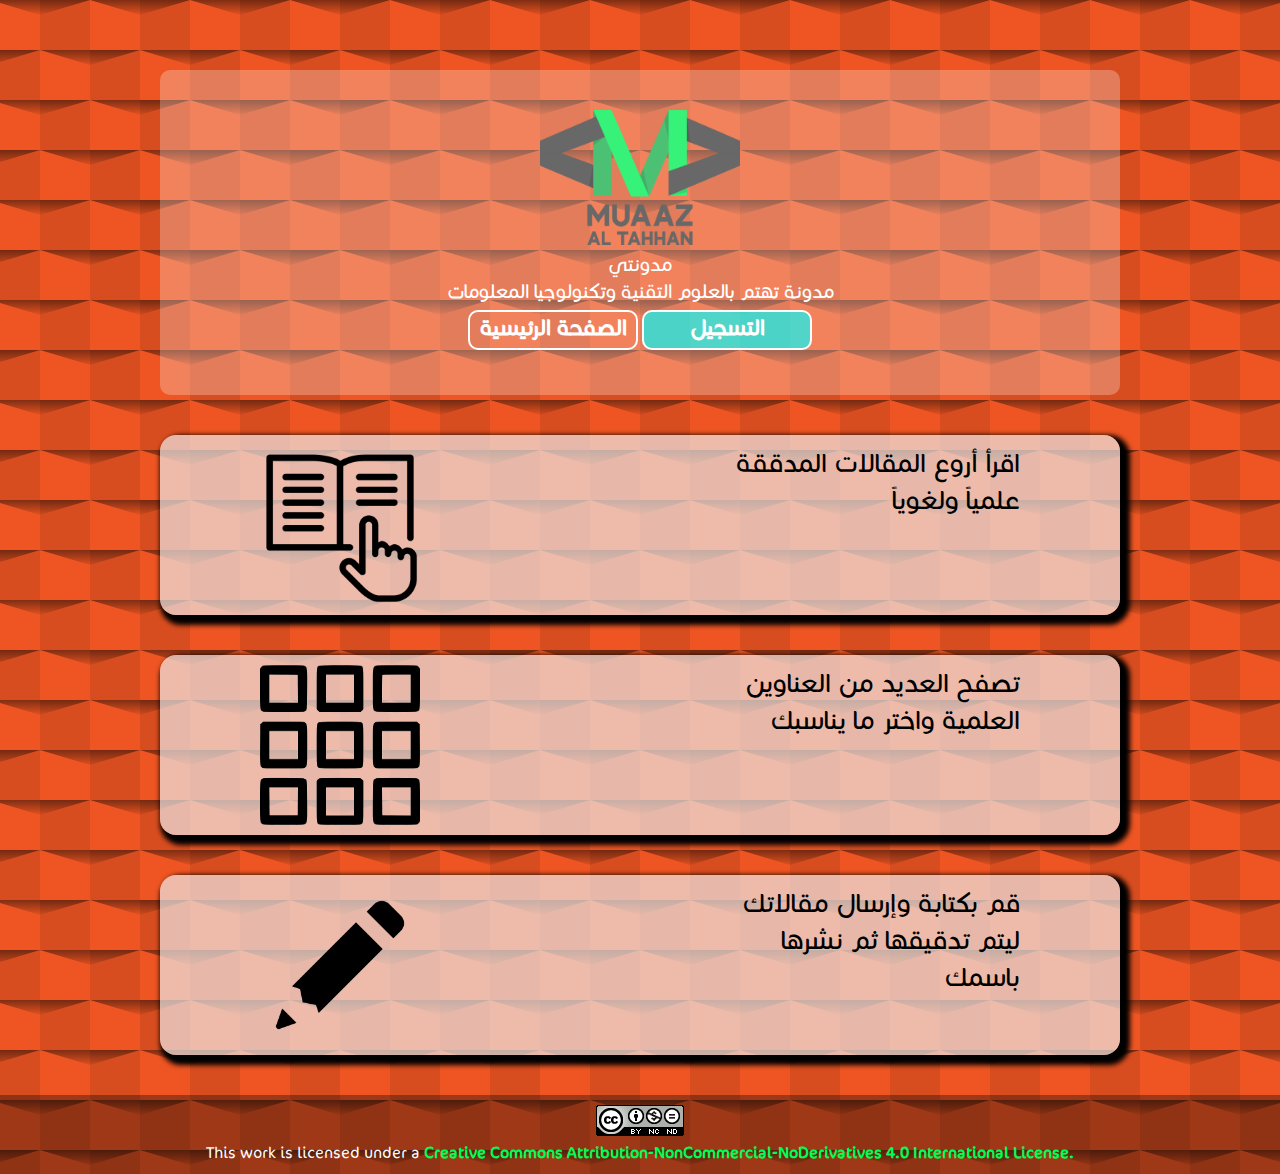
<file: index.html>
<!-- This Is The Landing Page -->
<!DOCTYPE html>
<html lang="ar">
<head>
    <meta charset="UTF-8">
    <meta http-equiv="X-UA-Compatible" content="IE=edge">
    <meta name="viewport" content="width=device-width, initial-scale=1.0">
    <meta name="description" content="مدونتي. مدونة تهتم بالعلوم التقنية وتكنولوجيا المعلومات">
    <meta name="keywords" content="my,blog,information,technologies,مدونتي,تكنولوجيا,المعلومات,علوم,التقنية">
    <link rel="stylesheet" href="css/style.css">
    <link rel="stylesheet" href="css/landing.css">
    <title>مدونتي</title>
</head>
<body>
    <div class="container">
        <div class="b-logo">
            <img src="statics/logo.png" alt="LOGO">
        </div>
        <div class="b-name">
            مدونتي
        </div>
        <div class="b-desc">
            مدونة تهتم بالعلوم التقنية وتكنولوجيا المعلومات
        </div>
        <div class="btns">
            <a href="home/" class="home-btn">
                الصفحة الرئيسية
            </a>
            <a href="register/" class="register-btn">
                التسجيل
            </a>
        </div>
    </div>
    <div class="b-info">
        <img src="statics/rd.png">
        <div class="desc">
            اقرأ أروع المقالات المدققة علمياً ولغوياً
        </div>
    </div>
    <div class="b-info">
        <img src="statics/cg.png">
        <div class="desc">
            تصفح العديد من العناوين العلمية واختر ما يناسبك
        </div>
    </div>
    <div class="b-info">
        <img src="statics/pcl.png">
        <div class="desc">
            قم بكتابة وإرسال مقالاتك ليتم تدقيقها ثم نشرها باسمك
        </div>
    </div>
    <footer>
        <a rel="license" href="http://creativecommons.org/licenses/by-nc-nd/4.0/" target="_blank">
            <img alt="Creative Commons License" src="statics/cc.png">
        </a>
        <br>
        This work is licensed under a 
        <a rel="license" href="http://creativecommons.org/licenses/by-nc-nd/4.0/" target="_blank">
            Creative Commons Attribution-NonCommercial-NoDerivatives 4.0 International License.
        </a>
    </footer>
</body>
</html>
</file>
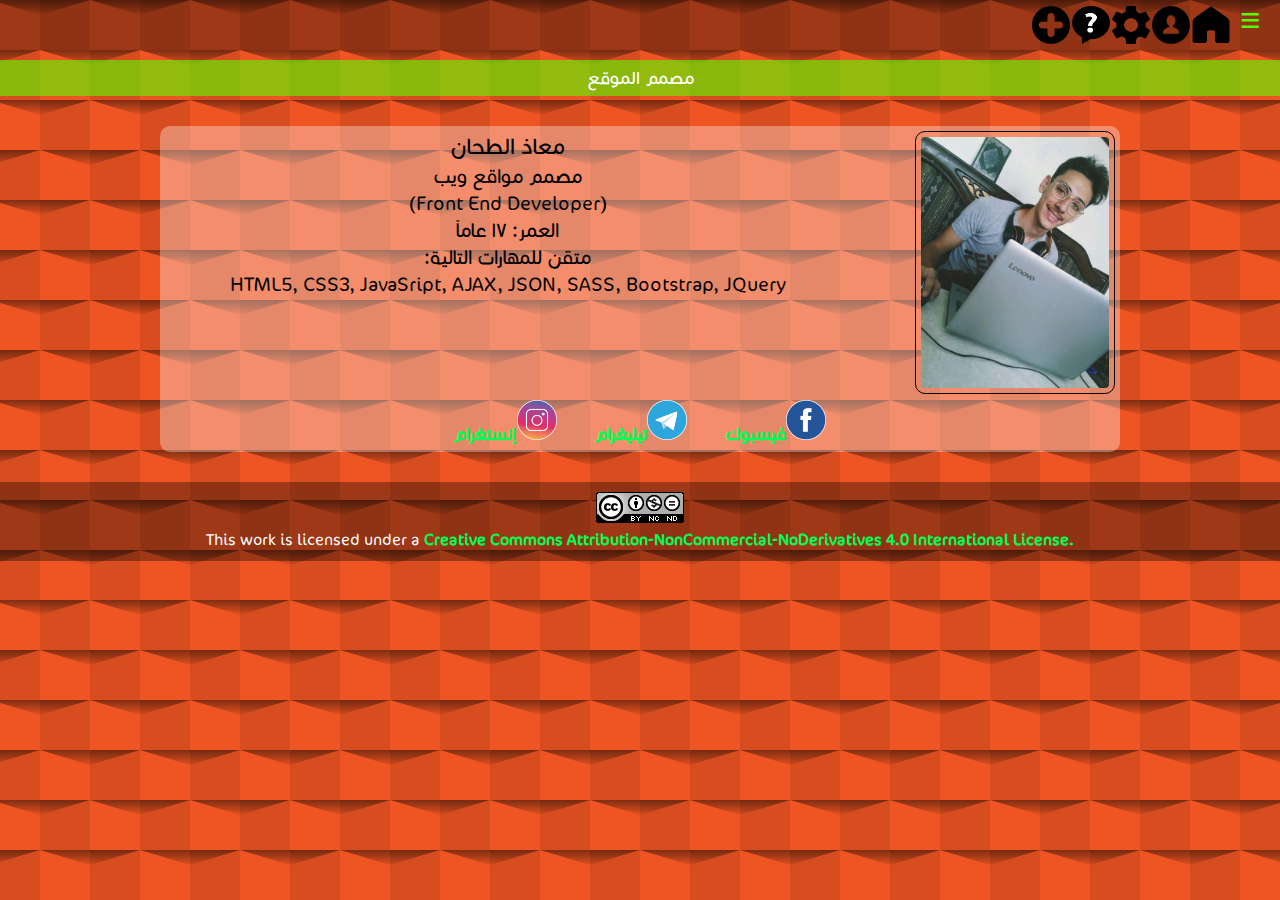
<file: about/index.html>
<!DOCTYPE html>
<html lang="en">
<head>
    <meta charset="UTF-8">
    <meta http-equiv="X-UA-Compatible" content="IE=edge">
    <meta name="viewport" content="width=device-width, initial-scale=1.0">
    <meta name="description" content="مدونتي. مدونة تهتم بالعلوم التقنية وتكنولوجيا المعلومات">
    <meta name="keywords" content="my,blog,information,technologies,مدونتي,تكنولوجيا,المعلومات,علوم,التقنية,حول">
    <link rel="stylesheet" href="../css/style.css">
    <link rel="stylesheet" href="../css/about.css">
    <title>حول مدونتي</title>
</head>
<body dir="rtl">
    <base href="../">
    <nav>
        <div class="nav-btn nav-btn-side" onclick="toggleSidebar()">&equiv;</div>
        <a href="home">
            <div class="nav-btn">
                <img src="statics/hm.png" alt="Home">
            </div>
        </a>
        <a href="users/user">
            <div class="nav-btn">
                <img src="statics/pn.png" alt="Account">
            </div>
        </a>
        <a href="settings">
            <div class="nav-btn">
                <img src="statics/st.png" alt="Settings">
            </div>
        </a>
        <a href="about">
            <div class="nav-btn">
                <img src="statics/ab.png" alt="About">
            </div>
        </a>
        <a href="addpost">
            <div class="nav-btn">
                <img src="statics/ps.png" alt="Addpost">
            </div>
        </a>
    </nav>
    <div id="sidebar">
        <ul class="follow-us">
            <li>تابعنا على مواقع التواصل</li> <br>
            <li>
                <a target="_blank" href="https://www.facebook.com/DeveloperMuaaz/">
                    <img class="flw" src="statics/fb.png">فيسبوك
                </a>
            </li>
            <li>
                <a target="_blank" href="https://t.me/muaazaltahan">
                    <img class="flw" src="statics/tel.png">تيليغرام
                </a>
            </li>
            <li>
                <a target="_blank" href="https://www.instagram.com/muaaz_al_tahan/">
                    <img class="flw" src="statics/ins.png">إنستغرام
                </a>
            </li>
        </ul>
        <div class="suggested">
            <span>منشورات مقترحة:</span>
            <a href="posts/post">
                <div class="post">
                    <div class="p-title">عنوان المنشور</div>
                    <div class="p-image">
                        <img src="statics/logo.png">
                    </div>
                </div>
            </a>
            <a href="posts/post">
                <div class="post">
                    <div class="p-title">عنوان المنشور</div>
                    <div class="p-image">
                        <img src="statics/logo.png">
                    </div>
                </div>
            </a>
        </div>
    </div>
    <div class="info">مصمم الموقع</div>
    <div class="container">
        <div class="a-image">
            <img src="statics/me.jpg">
        </div>
        <div class="a-desc">
            <div class="a-name">معاذ الطحان</div>
            مصمم مواقع ويب <br> (Front End Developer) <br> العمر: ١٧ عاماً <br> متقن للمهارات التالية:<br> HTML5, CSS3, JavaSript, AJAX, JSON, SASS, Bootstrap, JQuery
        </div>
        <div class="a-contact">
            <div class="contact">
                <a target="_blank" href="https://www.facebook.com/DeveloperMuaaz/">
                    <img class="flw" src="statics/fb.png">فيسبوك
                </a>
            </div>
            <div class="contact">
                <a target="_blank" href="https://t.me/muaazaltahan">
                    <img class="flw" src="statics/tel.png">تيليغرام
                </a>
            </div>
            <div class="contact">
                <a target="_blank" href="https://www.instagram.com/muaaz_al_tahan/">
                    <img class="flw" src="statics/ins.png">إنستغرام
                </a>
            </div>
        </div>
    </div>
    <footer dir="ltr">
        <a rel="license" href="http://creativecommons.org/licenses/by-nc-nd/4.0/" target="_blank">
            <img alt="Creative Commons License" src="statics/cc.png">
        </a>
        <br>
        This work is licensed under a 
        <a rel="license" href="http://creativecommons.org/licenses/by-nc-nd/4.0/" target="_blank">
            Creative Commons Attribution-NonCommercial-NoDerivatives 4.0 International License.
        </a>
    </footer>
    <script src="js/script.js"></script>
</body>
</html>
</file>
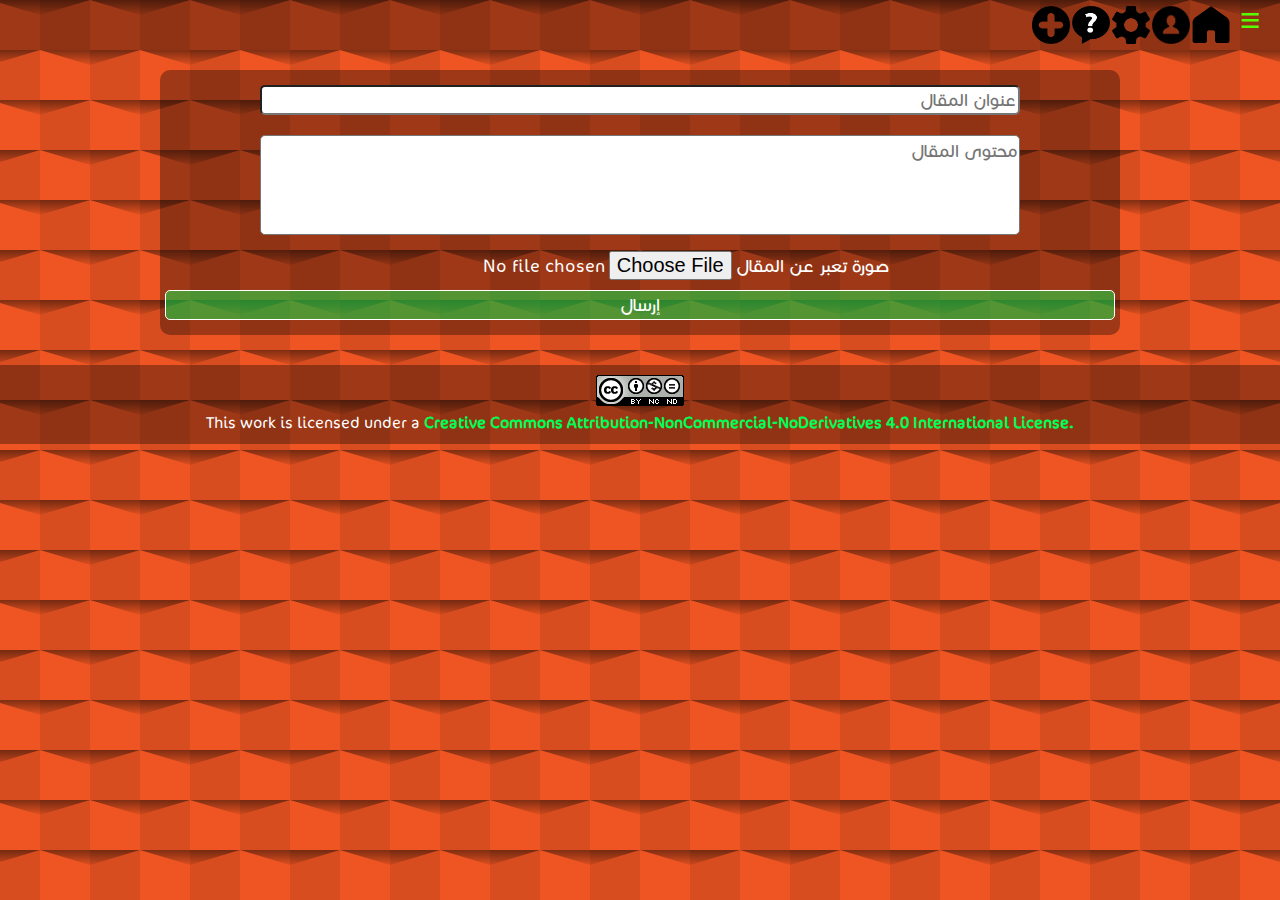
<file: addpost/index.html>
<!DOCTYPE html>
<html lang="en">
<head>
    <meta charset="UTF-8">
    <meta http-equiv="X-UA-Compatible" content="IE=edge">
    <meta name="viewport" content="width=device-width, initial-scale=1.0">
    <meta name="description" content="مدونتي. مدونة تهتم بالعلوم التقنية وتكنولوجيا المعلومات">
    <meta name="keywords" content="my,blog,information,technologies,مدونتي,تكنولوجيا,المعلومات,علوم,التقنية">
    <link rel="stylesheet" href="../css/style.css">
    <link rel="stylesheet" href="../css/addpost.css">
    <title>مدونتي</title>
</head>
<body dir="rtl">
    <base href="../">
    <nav>
        <div class="nav-btn nav-btn-side" onclick="toggleSidebar()">&equiv;</div>
        <a href="home">
            <div class="nav-btn">
                <img src="statics/hm.png" alt="Home">
            </div>
        </a>
        <a href="users/user">
            <div class="nav-btn">
                <img src="statics/pn.png" alt="Account">
            </div>
        </a>
        <a href="settings">
            <div class="nav-btn">
                <img src="statics/st.png" alt="Settings">
            </div>
        </a>
        <a href="about">
            <div class="nav-btn">
                <img src="statics/ab.png" alt="About">
            </div>
        </a>
        <a href="addpost">
            <div class="nav-btn">
                <img src="statics/ps.png" alt="Addpost">
            </div>
        </a>
    </nav>
    <div id="sidebar">
        <ul class="follow-us">
            <li>تابعنا على مواقع التواصل</li> <br>
            <li>
                <a target="_blank" href="https://www.facebook.com/DeveloperMuaaz/">
                    <img class="flw" src="statics/fb.png">فيسبوك
                </a>
            </li>
            <li>
                <a target="_blank" href="https://t.me/muaazaltahan">
                    <img class="flw" src="statics/tel.png">تيليغرام
                </a>
            </li>
            <li>
                <a target="_blank" href="https://www.instagram.com/muaaz_al_tahan/">
                    <img class="flw" src="statics/ins.png">إنستغرام
                </a>
            </li>
        </ul>
        <div class="suggested">
            <span>منشورات مقترحة:</span>
            <a href="posts/post">
                <div class="post">
                    <div class="p-title">عنوان المنشور</div>
                    <div class="p-image">
                        <img src="statics/logo.png">
                    </div>
                </div>
            </a>
            <a href="posts/post">
                <div class="post">
                    <div class="p-title">عنوان المنشور</div>
                    <div class="p-image">
                        <img src="statics/logo.png">
                    </div>
                </div>
            </a>
        </div>
    </div>
    <div class="container">
        <input class="title" type="text" placeholder="عنوان المقال">
        <textarea class="content" placeholder="محتوى المقال"></textarea>
        <label for="article-image">صورة تعبر عن المقال</label>
        <input class="image" type="file" id="article-image">
        <input type="submit" value="إرسال">
    </div>
    <footer dir="ltr">
        <a rel="license" href="http://creativecommons.org/licenses/by-nc-nd/4.0/" target="_blank">
            <img alt="Creative Commons License" src="statics/cc.png">
        </a>
        <br>
        This work is licensed under a 
        <a rel="license" href="http://creativecommons.org/licenses/by-nc-nd/4.0/" target="_blank">
            Creative Commons Attribution-NonCommercial-NoDerivatives 4.0 International License.
        </a>
    </footer>
    <script src="js/script.js"></script>
</body>
</html>
</file>
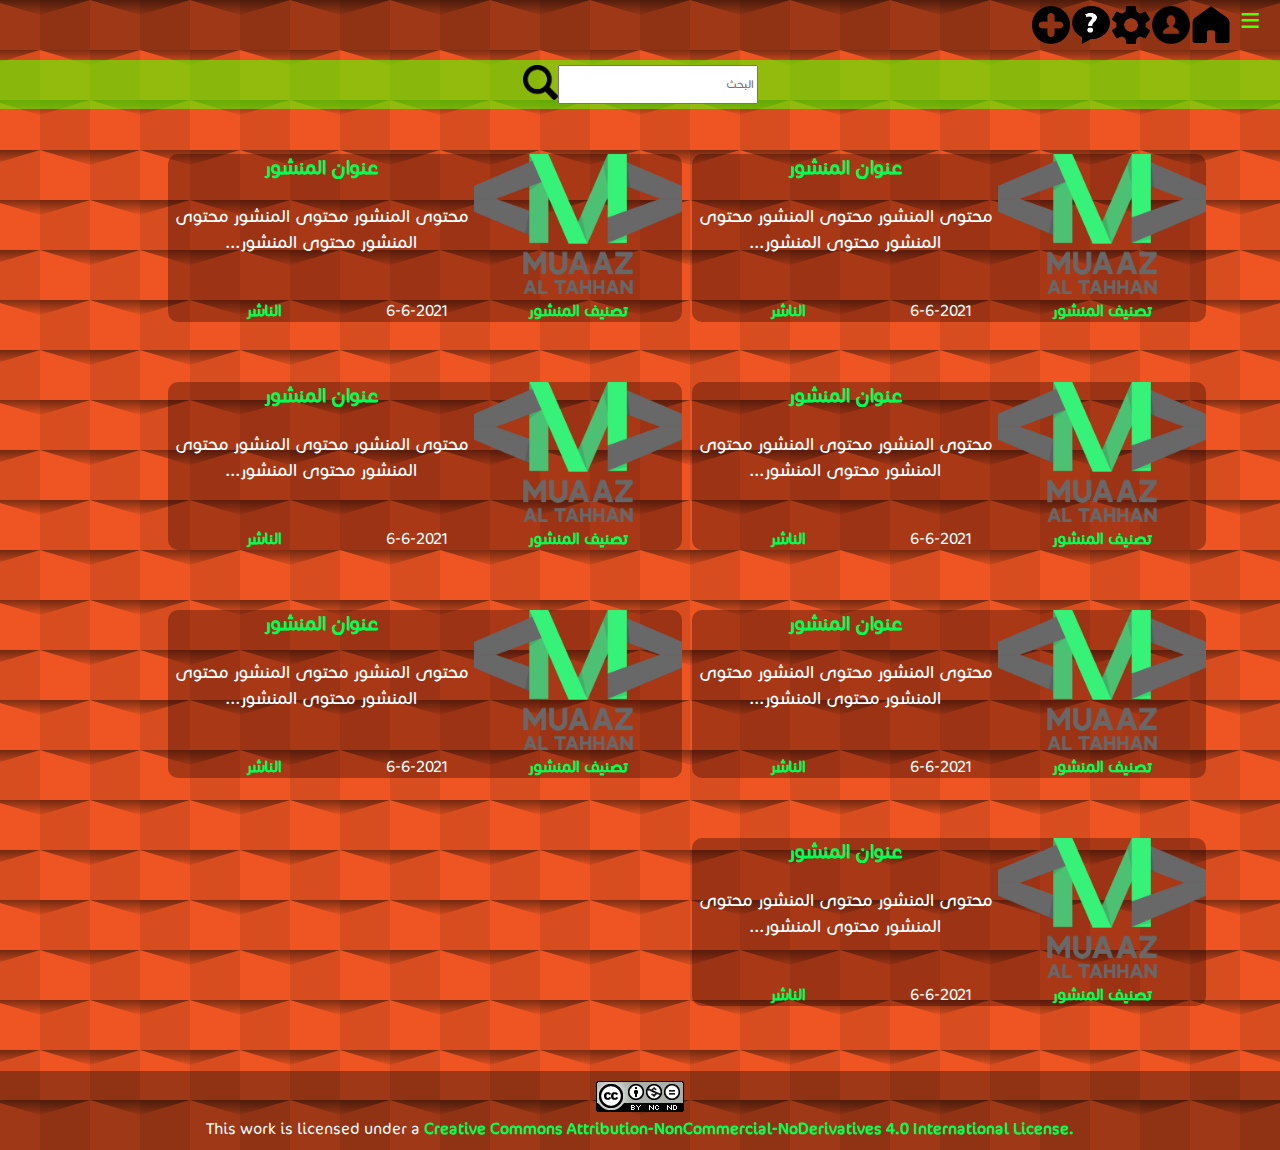
<file: home/index.html>
<!DOCTYPE html>
<html lang="en">
<head>
    <meta charset="UTF-8">
    <meta http-equiv="X-UA-Compatible" content="IE=edge">
    <meta name="viewport" content="width=device-width, initial-scale=1.0">
    <meta name="description" content="مدونتي. مدونة تهتم بالعلوم التقنية وتكنولوجيا المعلومات">
    <meta name="keywords" content="my,blog,information,technologies,مدونتي,تكنولوجيا,المعلومات,علوم,التقنية">
    <link rel="stylesheet" href="../css/style.css">
    <title>مدونتي</title>
</head>
<body dir="rtl">
    <base href="../">
    <nav>
        <div class="nav-btn nav-btn-side" onclick="toggleSidebar()">&equiv;</div>
        <a href="home">
            <div class="nav-btn">
                <img src="statics/hm.png" alt="Home">
            </div>
        </a>
        <a href="users/user">
            <div class="nav-btn">
                <img src="statics/pn.png" alt="Account">
            </div>
        </a>
        <a href="settings">
            <div class="nav-btn">
                <img src="statics/st.png" alt="Settings">
            </div>
        </a>
        <a href="about">
            <div class="nav-btn">
                <img src="statics/ab.png" alt="About">
            </div>
        </a>
        <a href="addpost">
            <div class="nav-btn">
                <img src="statics/ps.png" alt="Addpost">
            </div>
        </a>
    </nav>
    <div class="info">
        <input type="search" placeholder="البحث" id="search">
        <button>
            <img src="statics/sch.png" alt="بحث">
        </button>
    </div>
    <div id="sidebar">
        <ul class="follow-us">
            <li>تابعنا على مواقع التواصل</li> <br>
            <li>
                <a target="_blank" href="https://www.facebook.com/DeveloperMuaaz/">
                    <img class="flw" src="statics/fb.png">فيسبوك
                </a>
            </li>
            <li>
                <a target="_blank" href="https://t.me/muaazaltahan">
                    <img class="flw" src="statics/tel.png">تيليغرام
                </a>
            </li>
            <li>
                <a target="_blank" href="https://www.instagram.com/muaaz_al_tahan/">
                    <img class="flw" src="statics/ins.png">إنستغرام
                </a>
            </li>
        </ul>
        <div class="suggested">
            <span>منشورات مقترحة:</span>
            <a href="posts/post">
                <div class="post">
                    <div class="p-title">عنوان المنشور</div>
                    <div class="p-image">
                        <img src="statics/logo.png">
                    </div>
                </div>
            </a>
            <a href="posts/post">
                <div class="post">
                    <div class="p-title">عنوان المنشور</div>
                    <div class="p-image">
                        <img src="statics/logo.png">
                    </div>
                </div>
            </a>
        </div>
    </div>
    <div class="posts">
        <div class="post">
            <div class="p-title">
                <a href="posts/post">عنوان المنشور</a>
            </div>
            <div class="p-image">
                <img src="statics/logo.png" alt="صورة من المنشور">
            </div>
            <div class="p-cont">
                محتوى المنشور محتوى المنشور محتوى المنشور محتوى المنشور...
            </div>
            <div class="p-category">
                <a href="categories/category">تصنيف المنشور</a>
            </div>
            <div class="p-date">
                6-6-2021
            </div>
            <div class="p-author">
                <a href="users/otheruser">الناشر</a>
            </div>
        </div>
        <div class="post">
            <div class="p-title">
                <a href="posts/post">عنوان المنشور</a>
            </div>
            <div class="p-image">
                <img src="statics/logo.png" alt="صورة من المنشور">
            </div>
            <div class="p-cont">
                محتوى المنشور محتوى المنشور محتوى المنشور محتوى المنشور...
            </div>
            <div class="p-category">
                <a href="categories/category">تصنيف المنشور</a>
            </div>
            <div class="p-date">
                6-6-2021
            </div>
            <div class="p-author">
                <a href="users/otheruser">الناشر</a>
            </div>
        </div>
        <div class="post">
            <div class="p-title">
                <a href="posts/post">عنوان المنشور</a>
            </div>
            <div class="p-image">
                <img src="statics/logo.png" alt="صورة من المنشور">
            </div>
            <div class="p-cont">
                محتوى المنشور محتوى المنشور محتوى المنشور محتوى المنشور...
            </div>
            <div class="p-category">
                <a href="categories/category">تصنيف المنشور</a>
            </div>
            <div class="p-date">
                6-6-2021
            </div>
            <div class="p-author">
                <a href="users/otheruser">الناشر</a>
            </div>
        </div>
        <div class="post">
            <div class="p-title">
                <a href="posts/post">عنوان المنشور</a>
            </div>
            <div class="p-image">
                <img src="statics/logo.png" alt="صورة من المنشور">
            </div>
            <div class="p-cont">
                محتوى المنشور محتوى المنشور محتوى المنشور محتوى المنشور...
            </div>
            <div class="p-category">
                <a href="categories/category">تصنيف المنشور</a>
            </div>
            <div class="p-date">
                6-6-2021
            </div>
            <div class="p-author">
                <a href="users/otheruser">الناشر</a>
            </div>
        </div>
        <div class="post">
            <div class="p-title">
                <a href="posts/post">عنوان المنشور</a>
            </div>
            <div class="p-image">
                <img src="statics/logo.png" alt="صورة من المنشور">
            </div>
            <div class="p-cont">
                محتوى المنشور محتوى المنشور محتوى المنشور محتوى المنشور...
            </div>
            <div class="p-category">
                <a href="categories/category">تصنيف المنشور</a>
            </div>
            <div class="p-date">
                6-6-2021
            </div>
            <div class="p-author">
                <a href="users/otheruser">الناشر</a>
            </div>
        </div>
        <div class="post">
            <div class="p-title">
                <a href="posts/post">عنوان المنشور</a>
            </div>
            <div class="p-image">
                <img src="statics/logo.png" alt="صورة من المنشور">
            </div>
            <div class="p-cont">
                محتوى المنشور محتوى المنشور محتوى المنشور محتوى المنشور...
            </div>
            <div class="p-category">
                <a href="categories/category">تصنيف المنشور</a>
            </div>
            <div class="p-date">
                6-6-2021
            </div>
            <div class="p-author">
                <a href="users/otheruser">الناشر</a>
            </div>
        </div>
        <div class="post">
            <div class="p-title">
                <a href="posts/post">عنوان المنشور</a>
            </div>
            <div class="p-image">
                <img src="statics/logo.png" alt="صورة من المنشور">
            </div>
            <div class="p-cont">
                محتوى المنشور محتوى المنشور محتوى المنشور محتوى المنشور...
            </div>
            <div class="p-category">
                <a href="categories/category">تصنيف المنشور</a>
            </div>
            <div class="p-date">
                6-6-2021
            </div>
            <div class="p-author">
                <a href="users/otheruser">الناشر</a>
            </div>
        </div>
    </div>
    <footer dir="ltr">
        <a rel="license" href="http://creativecommons.org/licenses/by-nc-nd/4.0/" target="_blank">
            <img alt="Creative Commons License" src="statics/cc.png">
        </a>
        <br>
        This work is licensed under a 
        <a rel="license" href="http://creativecommons.org/licenses/by-nc-nd/4.0/" target="_blank">
            Creative Commons Attribution-NonCommercial-NoDerivatives 4.0 International License.
        </a>
    </footer>
    <script src="js/script.js"></script>
</body>
</html>
</file>
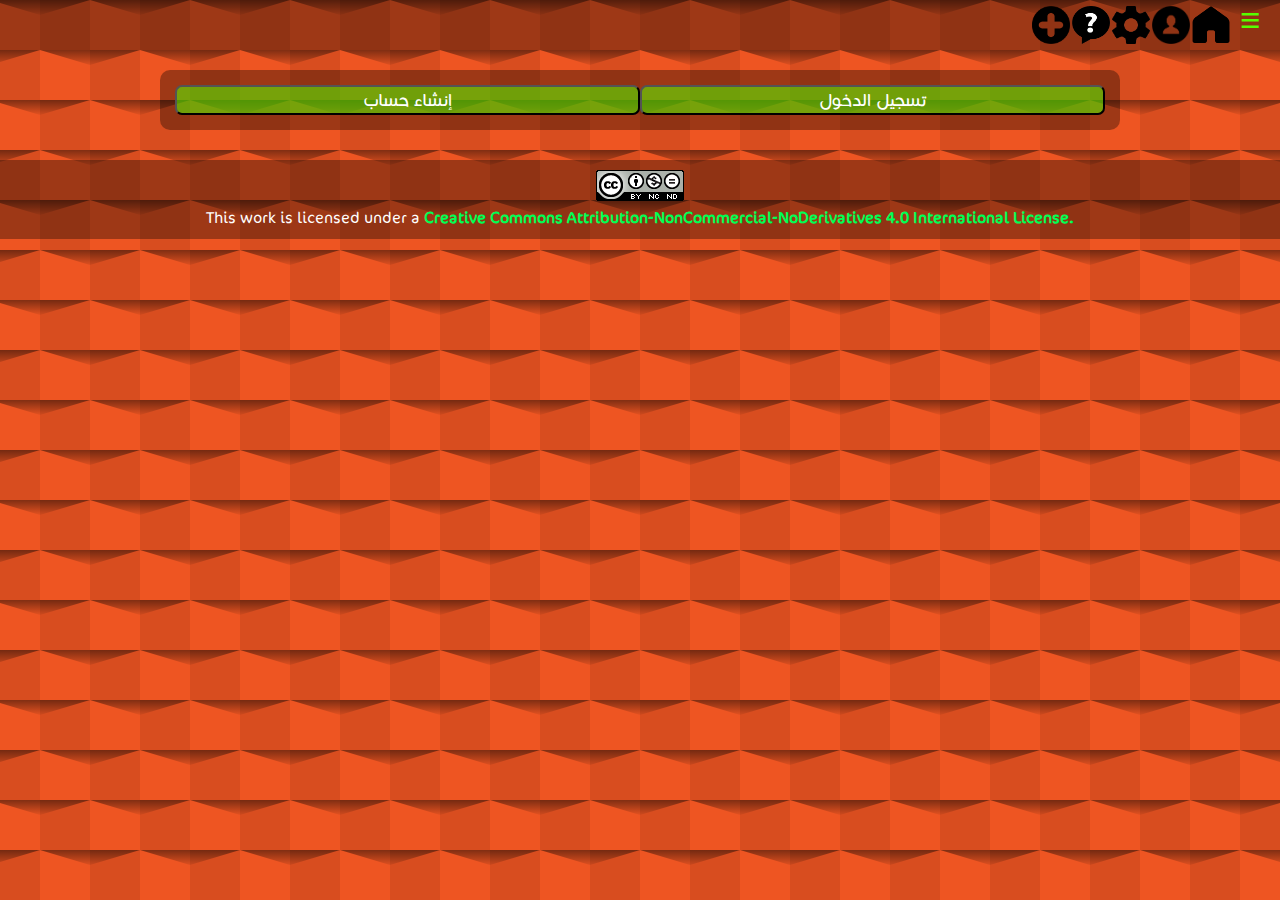
<file: register/index.html>
<!DOCTYPE html>
<html lang="en">
<head>
    <meta charset="UTF-8">
    <meta http-equiv="X-UA-Compatible" content="IE=edge">
    <meta name="viewport" content="width=device-width, initial-scale=1.0">
    <meta name="description" content="مدونتي. مدونة تهتم بالعلوم التقنية وتكنولوجيا المعلومات">
    <meta name="keywords" content="my,blog,information,technologies,مدونتي,تكنولوجيا,المعلومات,علوم,التقنية,التسجيل">
    <link rel="stylesheet" href="../css/style.css">
    <link rel="stylesheet" href="../css/register.css">
    <title>التسجيل في مدونتي</title>
</head>
<body dir="rtl">
    <base href="../">
    <nav>
        <div class="nav-btn nav-btn-side" onclick="toggleSidebar()">&equiv;</div>
        <a href="home">
            <div class="nav-btn">
                <img src="statics/hm.png" alt="Home">
            </div>
        </a>
        <a href="users/user">
            <div class="nav-btn">
                <img src="statics/pn.png" alt="Account">
            </div>
        </a>
        <a href="settings">
            <div class="nav-btn">
                <img src="statics/st.png" alt="Settings">
            </div>
        </a>
        <a href="about">
            <div class="nav-btn">
                <img src="statics/ab.png" alt="About">
            </div>
        </a>
        <a href="addpost">
            <div class="nav-btn">
                <img src="statics/ps.png" alt="Addpost">
            </div>
        </a>
    </nav>
    <div id="sidebar">
        <ul class="follow-us">
            <li>تابعنا على مواقع التواصل</li> <br>
            <li>
                <a target="_blank" href="https://www.facebook.com/DeveloperMuaaz/">
                    <img class="flw" src="statics/fb.png">فيسبوك
                </a>
            </li>
            <li>
                <a target="_blank" href="https://t.me/muaazaltahan">
                    <img class="flw" src="statics/tel.png">تيليغرام
                </a>
            </li>
            <li>
                <a target="_blank" href="https://www.instagram.com/muaaz_al_tahan/">
                    <img class="flw" src="statics/ins.png">إنستغرام
                </a>
            </li>
        </ul>
        <div class="suggested">
            <span>منشورات مقترحة:</span>
            <a href="posts/post">
                <div class="post">
                    <div class="p-title">عنوان المنشور</div>
                    <div class="p-image">
                        <img src="statics/logo.png">
                    </div>
                </div>
            </a>
            <a href="posts/post">
                <div class="post">
                    <div class="p-title">عنوان المنشور</div>
                    <div class="p-image">
                        <img src="statics/logo.png">
                    </div>
                </div>
            </a>
        </div>
    </div>
    <div class="container">
        <div class="toggle-bar">
            <button class="changer-btn" onclick="getContent('register/signup');chgBg(this);">إنشاء حساب</button>
            <button class="changer-btn" onclick="getContent('register/login');chgBg(this);">تسجيل الدخول</button>
        </div>
        <div id="content"></div>
    </div>
    <footer dir="ltr">
        <a rel="license" href="http://creativecommons.org/licenses/by-nc-nd/4.0/" target="_blank">
            <img alt="Creative Commons License" src="statics/cc.png">
        </a>
        <br>
        This work is licensed under a 
        <a rel="license" href="http://creativecommons.org/licenses/by-nc-nd/4.0/" target="_blank">
            Creative Commons Attribution-NonCommercial-NoDerivatives 4.0 International License.
        </a>
    </footer>
    <script src="js/script.js"></script>
    <script src="js/register.js"></script>
</body>
</html>
</file>
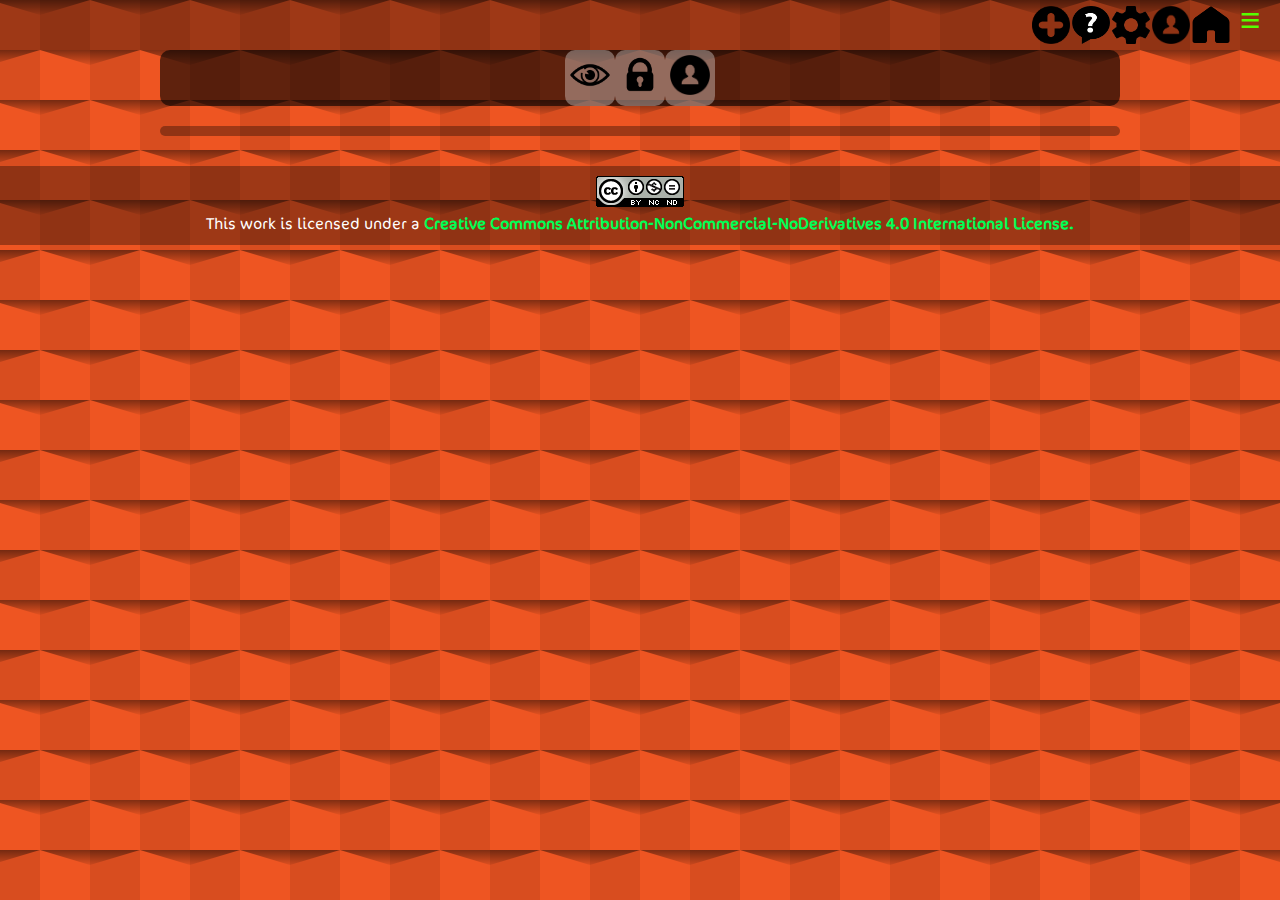
<file: settings/index.html>
<!DOCTYPE html>
<html lang="en">
<head>
    <meta charset="UTF-8">
    <meta http-equiv="X-UA-Compatible" content="IE=edge">
    <meta name="viewport" content="width=device-width, initial-scale=1.0">
    <meta name="description" content="مدونتي. مدونة تهتم بالعلوم التقنية وتكنولوجيا المعلومات">
    <meta name="keywords" content="my,blog,information,technologies,مدونتي,تكنولوجيا,المعلومات,علوم,التقنية,الإعدادات">
    <link rel="stylesheet" href="../css/style.css">
    <link rel="stylesheet" href="../css/settings.css">
    <title>مدونتي</title>
</head>
<body dir="rtl">
    <base href="../">
    <nav>
        <div class="nav-btn nav-btn-side" onclick="toggleSidebar()">&equiv;</div>
        <a href="home">
            <div class="nav-btn">
                <img src="statics/hm.png" alt="Home">
            </div>
        </a>
        <a href="users/user">
            <div class="nav-btn">
                <img src="statics/pn.png" alt="Account">
            </div>
        </a>
        <a href="settings">
            <div class="nav-btn">
                <img src="statics/st.png" alt="Settings">
            </div>
        </a>
        <a href="about">
            <div class="nav-btn">
                <img src="statics/ab.png" alt="About">
            </div>
        </a>
        <a href="addpost">
            <div class="nav-btn">
                <img src="statics/ps.png" alt="Addpost">
            </div>
        </a>
    </nav>
    <div id="sidebar">
        <ul class="follow-us">
            <li>تابعنا على مواقع التواصل</li> <br>
            <li>
                <a target="_blank" href="https://www.facebook.com/DeveloperMuaaz/">
                    <img class="flw" src="statics/fb.png">فيسبوك
                </a>
            </li>
            <li>
                <a target="_blank" href="https://t.me/muaazaltahan">
                    <img class="flw" src="statics/tel.png">تيليغرام
                </a>
            </li>
            <li>
                <a target="_blank" href="https://www.instagram.com/muaaz_al_tahan/">
                    <img class="flw" src="statics/ins.png">إنستغرام
                </a>
            </li>
        </ul>
        <div class="suggested">
            <span>منشورات مقترحة:</span>
            <a href="posts/post">
                <div class="post">
                    <div class="p-title">عنوان المنشور</div>
                    <div class="p-image">
                        <img src="statics/logo.png">
                    </div>
                </div>
            </a>
            <a href="posts/post">
                <div class="post">
                    <div class="p-title">عنوان المنشور</div>
                    <div class="p-image">
                        <img src="statics/logo.png">
                    </div>
                </div>
            </a>
        </div>
    </div>
    <div class="toggle-bar">
        <div class="item" onclick="getContent('settings/account');changeBg(this)" title="الحساب">
            <img src="statics/pn.png">
        </div>
        <div class="item" onclick="getContent('settings/privacy');changeBg(this)" title="الخصوصية">
            <img src="statics/sec.png">
        </div>
        <div class="item" onclick="getContent('settings/following');changeBg(this)" title="المتابعات">
            <img src="statics/eye.png">
        </div>
    </div>
    <div class="container">
        <div id="content"></div>
    </div>
    <footer dir="ltr">
        <a rel="license" href="http://creativecommons.org/licenses/by-nc-nd/4.0/" target="_blank">
            <img alt="Creative Commons License" src="statics/cc.png">
        </a>
        <br>
        This work is licensed under a 
        <a rel="license" href="http://creativecommons.org/licenses/by-nc-nd/4.0/" target="_blank">
            Creative Commons Attribution-NonCommercial-NoDerivatives 4.0 International License.
        </a>
    </footer>
    <script src="js/script.js"></script>
    <script src="js/settings.js"></script>
</body>
</html>
</file>
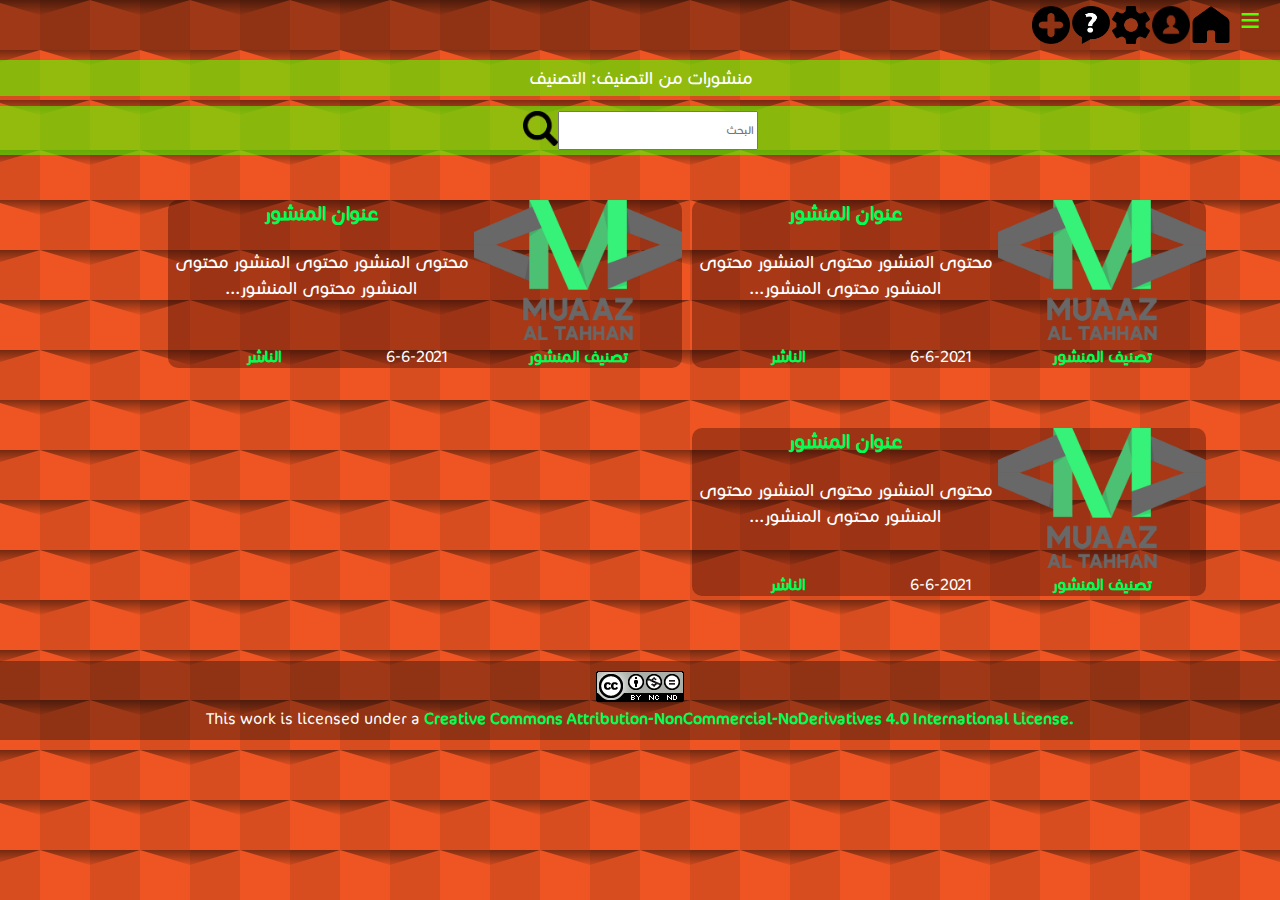
<file: categories/category/index.html>
<!DOCTYPE html>
<html lang="en">
<head>
    <meta charset="UTF-8">
    <meta http-equiv="X-UA-Compatible" content="IE=edge">
    <meta name="viewport" content="width=device-width, initial-scale=1.0">
    <meta name="description" content="مدونتي. مدونة تهتم بالعلوم التقنية وتكنولوجيا المعلومات">
    <meta name="keywords" content="my,blog,information,technologies,مدونتي,تكنولوجيا,المعلومات,علوم,التقنية">
    <link rel="stylesheet" href="../../css/style.css">
    <title>مدونتي - التصنيف</title>
</head>
<body dir="rtl">
    <base href="../../">
    <nav>
        <div class="nav-btn nav-btn-side" onclick="toggleSidebar()">&equiv;</div>
        <a href="home">
            <div class="nav-btn">
                <img src="statics/hm.png" alt="Home">
            </div>
        </a>
        <a href="users/user">
            <div class="nav-btn">
                <img src="statics/pn.png" alt="Account">
            </div>
        </a>
        <a href="settings">
            <div class="nav-btn">
                <img src="statics/st.png" alt="Settings">
            </div>
        </a>
        <a href="about">
            <div class="nav-btn">
                <img src="statics/ab.png" alt="About">
            </div>
        </a>
        <a href="addpost">
            <div class="nav-btn">
                <img src="statics/ps.png" alt="Addpost">
            </div>
        </a>
    </nav>
    <div id="sidebar">
        <ul class="follow-us">
            <li>تابعنا على مواقع التواصل</li> <br>
            <li>
                <a target="_blank" href="https://www.facebook.com/DeveloperMuaaz/">
                    <img class="flw" src="statics/fb.png">فيسبوك
                </a>
            </li>
            <li>
                <a target="_blank" href="https://t.me/muaazaltahan">
                    <img class="flw" src="statics/tel.png">تيليغرام
                </a>
            </li>
            <li>
                <a target="_blank" href="https://www.instagram.com/muaaz_al_tahan/">
                    <img class="flw" src="statics/ins.png">إنستغرام
                </a>
            </li>
        </ul>
        <div class="suggested">
            <span>منشورات مقترحة:</span>
            <a href="posts/post">
                <div class="post">
                    <div class="p-title">عنوان المنشور</div>
                    <div class="p-image">
                        <img src="statics/logo.png">
                    </div>
                </div>
            </a>
            <a href="posts/post">
                <div class="post">
                    <div class="p-title">عنوان المنشور</div>
                    <div class="p-image">
                        <img src="statics/logo.png">
                    </div>
                </div>
            </a>
        </div>
    </div>
    <div class="info">منشورات من التصنيف: التصنيف</div>
    <div class="info">
        <input type="search" placeholder="البحث" id="search">
        <button>
            <img src="statics/sch.png" alt="بحث">
        </button>
    </div>
    <div class="posts">
        <div class="post">
            <div class="p-title">
                <a href="posts/post">عنوان المنشور</a>
            </div>
            <div class="p-image">
                <img src="statics/logo.png" alt="صورة من المنشور">
            </div>
            <div class="p-cont">
                محتوى المنشور محتوى المنشور محتوى المنشور محتوى المنشور...
            </div>
            <div class="p-category">
                <a href="categories/category">تصنيف المنشور</a>
            </div>
            <div class="p-date">
                6-6-2021
            </div>
            <div class="p-author">
                <a href="users/otheruser">الناشر</a>
            </div>
        </div>
        <div class="post">
            <div class="p-title">
                <a href="posts/post">عنوان المنشور</a>
            </div>
            <div class="p-image">
                <img src="statics/logo.png" alt="صورة من المنشور">
            </div>
            <div class="p-cont">
                محتوى المنشور محتوى المنشور محتوى المنشور محتوى المنشور...
            </div>
            <div class="p-category">
                <a href="categories/category">تصنيف المنشور</a>
            </div>
            <div class="p-date">
                6-6-2021
            </div>
            <div class="p-author">
                <a href="users/otheruser">الناشر</a>
            </div>
        </div>
        <div class="post">
            <div class="p-title">
                <a href="posts/post">عنوان المنشور</a>
            </div>
            <div class="p-image">
                <img src="statics/logo.png" alt="صورة من المنشور">
            </div>
            <div class="p-cont">
                محتوى المنشور محتوى المنشور محتوى المنشور محتوى المنشور...
            </div>
            <div class="p-category">
                <a href="categories/category">تصنيف المنشور</a>
            </div>
            <div class="p-date">
                6-6-2021
            </div>
            <div class="p-author">
                <a href="users/otheruser">الناشر</a>
            </div>
        </div>
    </div>
    <footer dir="ltr">
        <a rel="license" href="http://creativecommons.org/licenses/by-nc-nd/4.0/" target="_blank">
            <img alt="Creative Commons License" src="statics/cc.png">
        </a>
        <br>
        This work is licensed under a 
        <a rel="license" href="http://creativecommons.org/licenses/by-nc-nd/4.0/" target="_blank">
            Creative Commons Attribution-NonCommercial-NoDerivatives 4.0 International License.
        </a>
    </footer>
    <script src="js/script.js"></script>
</body>
</html>
</file>
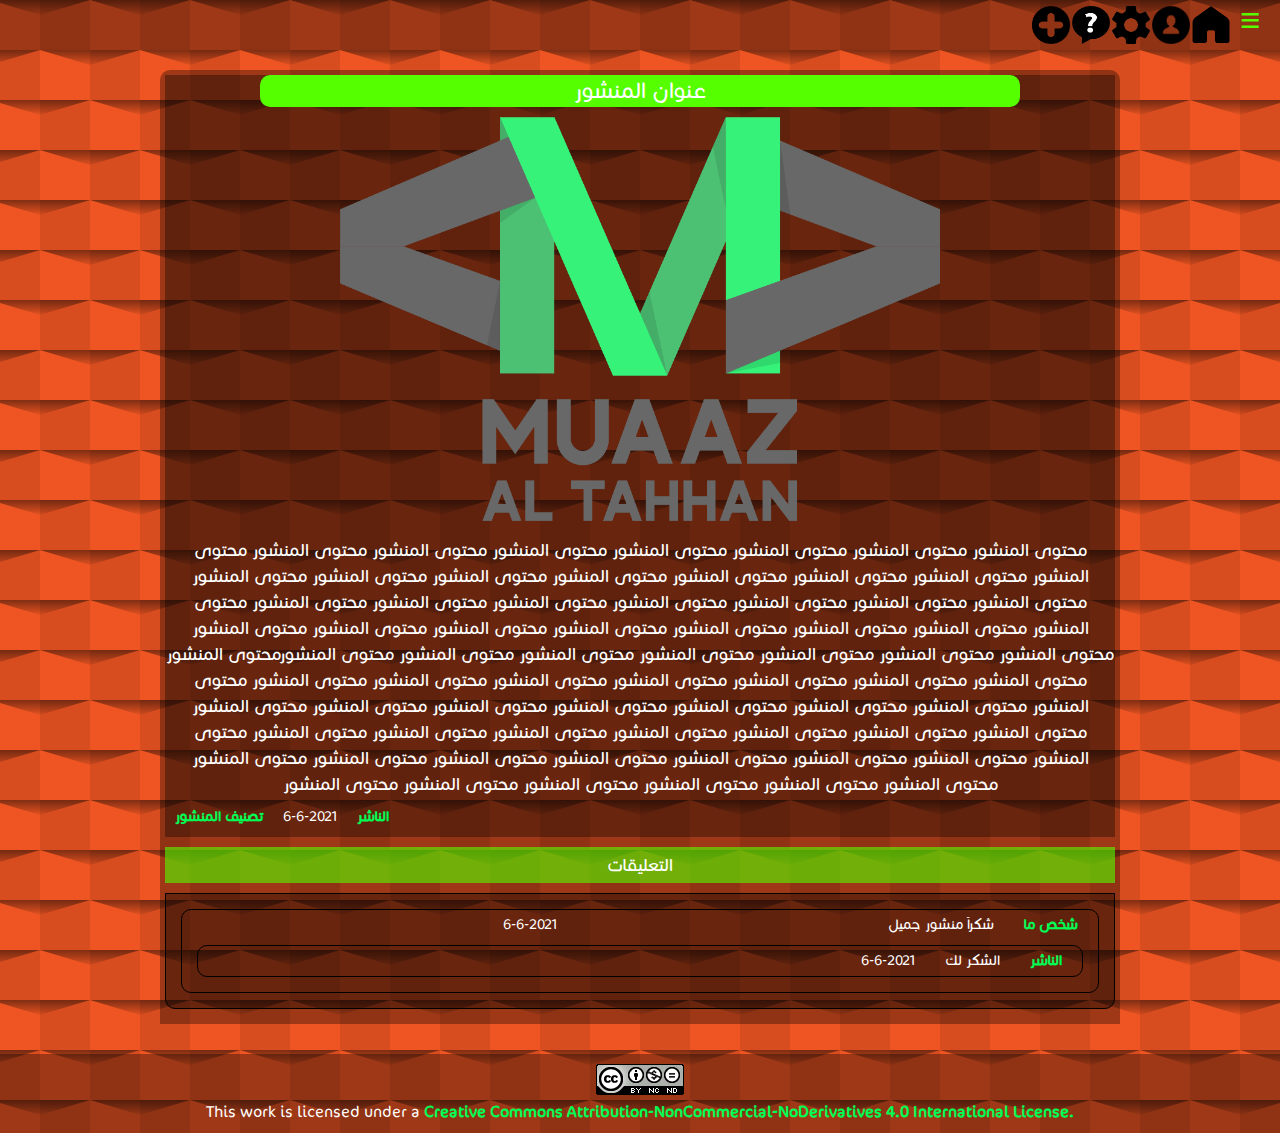
<file: posts/post/index.html>
<!DOCTYPE html>
<html lang="en">
<head>
    <meta charset="UTF-8">
    <meta http-equiv="X-UA-Compatible" content="IE=edge">
    <meta name="viewport" content="width=device-width, initial-scale=1.0">
    <meta name="description" content="مدونتي. مدونة تهتم بالعلوم التقنية وتكنولوجيا المعلومات">
    <meta name="keywords" content="my,blog,information,technologies,مدونتي,تكنولوجيا,المعلومات,علوم,التقنية,منشور,عنوان المنشور">
    <link rel="stylesheet" href="../../css/style.css">
    <link rel="stylesheet" href="../../css/post.css">
    <title>مدونتي - عنوان المنشور</title>
</head>
<body dir="rtl">
    <base href="../../">
    <nav>
        <div class="nav-btn nav-btn-side" onclick="toggleSidebar()">&equiv;</div>
        <a href="home">
            <div class="nav-btn">
                <img src="statics/hm.png" alt="Home">
            </div>
        </a>
        <a href="users/user">
            <div class="nav-btn">
                <img src="statics/pn.png" alt="Account">
            </div>
        </a>
        <a href="settings">
            <div class="nav-btn">
                <img src="statics/st.png" alt="Settings">
            </div>
        </a>
        <a href="about">
            <div class="nav-btn">
                <img src="statics/ab.png" alt="About">
            </div>
        </a>
        <a href="addpost">
            <div class="nav-btn">
                <img src="statics/ps.png" alt="Addpost">
            </div>
        </a>
    </nav>
    <div id="sidebar">
        <ul class="follow-us">
            <li>تابعنا على مواقع التواصل</li> <br>
            <li>
                <a target="_blank" href="https://www.facebook.com/DeveloperMuaaz/">
                    <img class="flw" src="statics/fb.png">فيسبوك
                </a>
            </li>
            <li>
                <a target="_blank" href="https://t.me/muaazaltahan">
                    <img class="flw" src="statics/tel.png">تيليغرام
                </a>
            </li>
            <li>
                <a target="_blank" href="https://www.instagram.com/muaaz_al_tahan/">
                    <img class="flw" src="statics/ins.png">إنستغرام
                </a>
            </li>
        </ul>
        <div class="suggested">
            <span>منشورات مقترحة:</span>
            <a href="posts/post">
                <div class="post">
                    <div class="p-title">عنوان المنشور</div>
                    <div class="p-image">
                        <img src="statics/logo.png">
                    </div>
                </div>
            </a>
            <a href="posts/post">
                <div class="post">
                    <div class="p-title">عنوان المنشور</div>
                    <div class="p-image">
                        <img src="statics/logo.png">
                    </div>
                </div>
            </a>
        </div>
    </div>
    <div class="container">
        <div class="post">
            <div class="p-title">عنوان المنشور</div>
            <div class="p-image">
                <img src="statics/logo.png">
            </div>
            <div class="p-cont">
                محتوى المنشور محتوى المنشور محتوى المنشور محتوى المنشور محتوى المنشور محتوى المنشور محتوى المنشور محتوى المنشور محتوى المنشور محتوى المنشور محتوى المنشور محتوى المنشور محتوى المنشور محتوى المنشور محتوى المنشور محتوى المنشور محتوى المنشور محتوى المنشور محتوى المنشور محتوى المنشور محتوى المنشور محتوى المنشور محتوى المنشور محتوى المنشور محتوى المنشور محتوى المنشور محتوى المنشور محتوى المنشور محتوى المنشور محتوى المنشور محتوى المنشور محتوى المنشور محتوى المنشور محتوى المنشور محتوى المنشور محتوى المنشور محتوى المنشورمحتوى المنشور محتوى المنشور محتوى المنشور محتوى المنشور محتوى المنشور محتوى المنشور محتوى المنشور محتوى المنشور محتوى المنشور محتوى المنشور محتوى المنشور محتوى المنشور محتوى المنشور محتوى المنشور محتوى المنشور محتوى المنشور محتوى المنشور محتوى المنشور محتوى المنشور محتوى المنشور محتوى المنشور محتوى المنشور محتوى المنشور محتوى المنشور محتوى المنشور محتوى المنشور محتوى المنشور محتوى المنشور محتوى المنشور محتوى المنشور محتوى المنشور محتوى المنشور محتوى المنشور محتوى المنشور محتوى المنشور محتوى المنشور محتوى المنشور
            </div>
            <div class="p-category">
                <a href="categories/category">تصنيف المنشور</a>
            </div>
            <div class="p-date">
                6-6-2021
            </div>
            <div class="p-author">
                <a href="users/otheruser">الناشر</a>
            </div>
        </div>
        <div class="info">التعليقات</div>
        <div class="comments">
            <div class="comment">
                <div class="c-author">
                    <a href="users/otheruser">شخص ما</a>
                </div>
                <div class="c-cont">شكراً منشور جميل</div>
                <div class="-c-date">6-6-2021</div>
                <div class="replies">
                    <div class="comment">
                        <div class="c-author">
                            <a href="users/otheruser">الناشر</a>
                        </div>
                        <div class="c-cont">الشكر لك</div>
                        <div class="c-date">6-6-2021</div>
                    </div>
                </div>
            </div>
        </div>
    </div>
    <footer dir="ltr">
        <a rel="license" href="http://creativecommons.org/licenses/by-nc-nd/4.0/" target="_blank">
            <img alt="Creative Commons License" src="statics/cc.png">
        </a>
        <br>
        This work is licensed under a 
        <a rel="license" href="http://creativecommons.org/licenses/by-nc-nd/4.0/" target="_blank">
            Creative Commons Attribution-NonCommercial-NoDerivatives 4.0 International License.
        </a>
    </footer>
    <script src="js/script.js"></script>
</body>
</html>
</file>
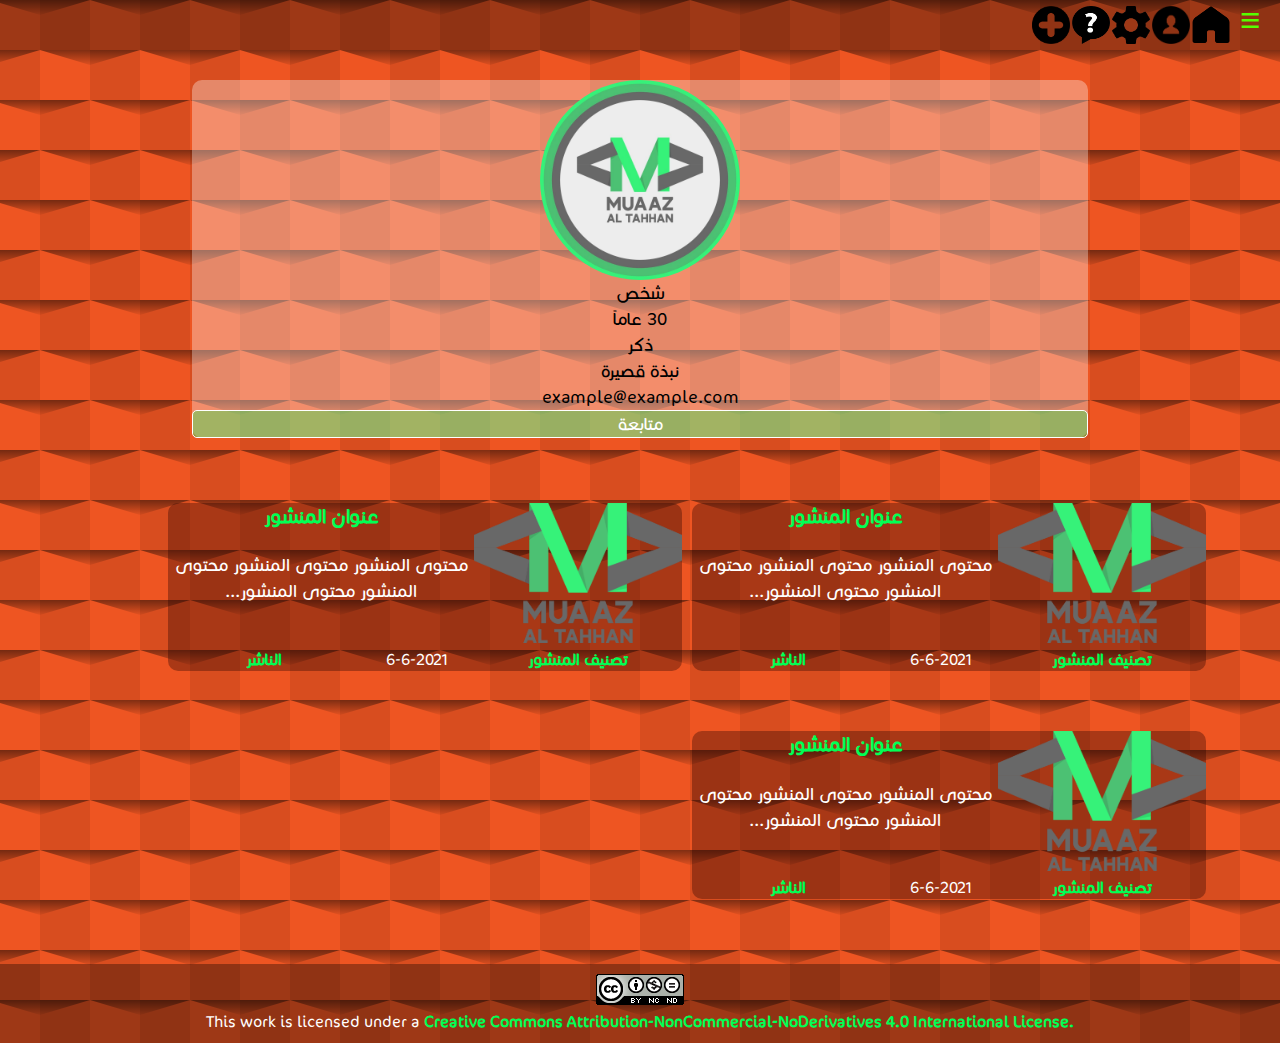
<file: users/otheruser/index.html>
<!DOCTYPE html>
<html lang="en">
<head>
    <meta charset="UTF-8">
    <meta http-equiv="X-UA-Compatible" content="IE=edge">
    <meta name="viewport" content="width=device-width, initial-scale=1.0">
    <meta name="description" content="مدونتي. مدونة تهتم بالعلوم التقنية وتكنولوجيا المعلومات">
    <meta name="keywords" content="my,blog,information,technologies,مدونتي,تكنولوجيا,المعلومات,علوم,التقنية,اسم المستخدم">
    <link rel="stylesheet" href="../../css/style.css">
    <link rel="stylesheet" href="../../css/user.css">
    <title>مدونتي</title>
</head>
<body dir="rtl">
    <base href="../../">
    <nav>
        <div class="nav-btn nav-btn-side" onclick="toggleSidebar()">&equiv;</div>
        <a href="home">
            <div class="nav-btn">
                <img src="statics/hm.png" alt="Home">
            </div>
        </a>
        <a href="users/user">
            <div class="nav-btn">
                <img src="statics/pn.png" alt="Account">
            </div>
        </a>
        <a href="settings">
            <div class="nav-btn">
                <img src="statics/st.png" alt="Settings">
            </div>
        </a>
        <a href="about">
            <div class="nav-btn">
                <img src="statics/ab.png" alt="About">
            </div>
        </a>
        <a href="addpost">
            <div class="nav-btn">
                <img src="statics/ps.png" alt="Addpost">
            </div>
        </a>
    </nav>
    <div id="sidebar">
        <ul class="follow-us">
            <li>تابعنا على مواقع التواصل</li> <br>
            <li>
                <a target="_blank" href="https://www.facebook.com/DeveloperMuaaz/">
                    <img class="flw" src="statics/fb.png">فيسبوك
                </a>
            </li>
            <li>
                <a target="_blank" href="https://t.me/muaazaltahan">
                    <img class="flw" src="statics/tel.png">تيليغرام
                </a>
            </li>
            <li>
                <a target="_blank" href="https://www.instagram.com/muaaz_al_tahan/">
                    <img class="flw" src="statics/ins.png">إنستغرام
                </a>
            </li>
        </ul>
        <div class="suggested">
            <span>منشورات مقترحة:</span>
            <a href="posts/post">
                <div class="post">
                    <div class="p-title">عنوان المنشور</div>
                    <div class="p-image">
                        <img src="statics/logo.png">
                    </div>
                </div>
            </a>
            <a href="posts/post">
                <div class="post">
                    <div class="p-title">عنوان المنشور</div>
                    <div class="p-image">
                        <img src="statics/logo.png">
                    </div>
                </div>
            </a>
        </div>
    </div>
    <div class="user">
        <div class="image">
            <img src="statics/image2.jpg">
            <div class="camera"><img src="statics/cm.png"></div>
        </div>
        <div class="name">شخص</div>
        <div class="age">30 عاماً</div>
        <div class="gender">ذكر</div>
        <div class="desc">نبذة قصيرة</div>
        <div class="email">example@example.com</div>
        <div class="follow">متابعة</div>
    </div>
    <div class="posts">
        <div class="post">
            <div class="p-title">
                <a href="posts/post">عنوان المنشور</a>
            </div>
            <div class="p-image">
                <img src="statics/logo.png" alt="صورة من المنشور">
            </div>
            <div class="p-cont">
                محتوى المنشور محتوى المنشور محتوى المنشور محتوى المنشور...
            </div>
            <div class="p-category">
                <a href="categories/category">تصنيف المنشور</a>
            </div>
            <div class="p-date">
                6-6-2021
            </div>
            <div class="p-author">
                <a href="users/otheruser">الناشر</a>
            </div>
        </div>
        <div class="post">
            <div class="p-title">
                <a href="posts/post">عنوان المنشور</a>
            </div>
            <div class="p-image">
                <img src="statics/logo.png" alt="صورة من المنشور">
            </div>
            <div class="p-cont">
                محتوى المنشور محتوى المنشور محتوى المنشور محتوى المنشور...
            </div>
            <div class="p-category">
                <a href="categories/category">تصنيف المنشور</a>
            </div>
            <div class="p-date">
                6-6-2021
            </div>
            <div class="p-author">
                <a href="users/otheruser">الناشر</a>
            </div>
        </div>
        <div class="post">
            <div class="p-title">
                <a href="posts/post">عنوان المنشور</a>
            </div>
            <div class="p-image">
                <img src="statics/logo.png" alt="صورة من المنشور">
            </div>
            <div class="p-cont">
                محتوى المنشور محتوى المنشور محتوى المنشور محتوى المنشور...
            </div>
            <div class="p-category">
                <a href="categories/category">تصنيف المنشور</a>
            </div>
            <div class="p-date">
                6-6-2021
            </div>
            <div class="p-author">
                <a href="users/otheruser">الناشر</a>
            </div>
        </div>
    </div>
    <footer dir="ltr">
        <a rel="license" href="http://creativecommons.org/licenses/by-nc-nd/4.0/" target="_blank">
            <img alt="Creative Commons License" src="statics/cc.png">
        </a>
        <br>
        This work is licensed under a 
        <a rel="license" href="http://creativecommons.org/licenses/by-nc-nd/4.0/" target="_blank">
            Creative Commons Attribution-NonCommercial-NoDerivatives 4.0 International License.
        </a>
    </footer>
    <script src="js/script.js"></script>
</body>
</html>
</file>
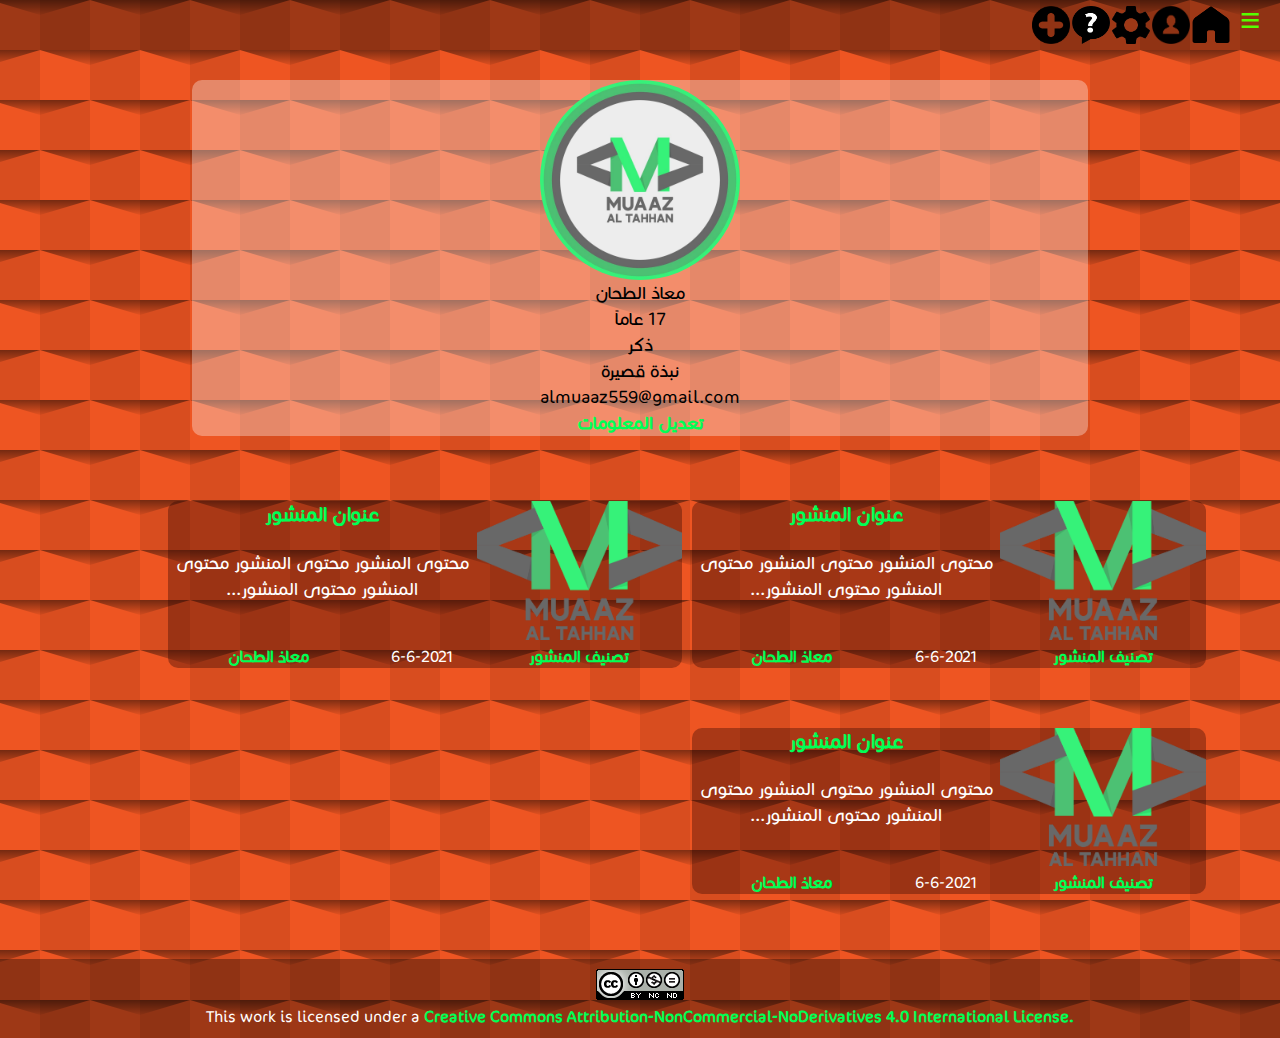
<file: users/user/index.html>
<!DOCTYPE html>
<html lang="en">
<head>
    <meta charset="UTF-8">
    <meta http-equiv="X-UA-Compatible" content="IE=edge">
    <meta name="viewport" content="width=device-width, initial-scale=1.0">
    <meta name="description" content="مدونتي. مدونة تهتم بالعلوم التقنية وتكنولوجيا المعلومات">
    <meta name="keywords" content="my,blog,information,technologies,مدونتي,تكنولوجيا,المعلومات,علوم,التقنية,اسم المستخدم">
    <link rel="stylesheet" href="../../css/style.css">
    <link rel="stylesheet" href="../../css/user.css">
    <title>مدونتي</title>
</head>
<body dir="rtl">
    <base href="../../">
    <nav>
        <div class="nav-btn nav-btn-side" onclick="toggleSidebar()">&equiv;</div>
        <a href="home">
            <div class="nav-btn">
                <img src="statics/hm.png" alt="Home">
            </div>
        </a>
        <a href="users/user">
            <div class="nav-btn">
                <img src="statics/pn.png" alt="Account">
            </div>
        </a>
        <a href="settings">
            <div class="nav-btn">
                <img src="statics/st.png" alt="Settings">
            </div>
        </a>
        <a href="about">
            <div class="nav-btn">
                <img src="statics/ab.png" alt="About">
            </div>
        </a>
        <a href="addpost">
            <div class="nav-btn">
                <img src="statics/ps.png" alt="Addpost">
            </div>
        </a>
    </nav>
    <div id="sidebar">
        <ul class="follow-us">
            <li>تابعنا على مواقع التواصل</li> <br>
            <li>
                <a target="_blank" href="https://www.facebook.com/DeveloperMuaaz/">
                    <img class="flw" src="statics/fb.png">فيسبوك
                </a>
            </li>
            <li>
                <a target="_blank" href="https://t.me/muaazaltahan">
                    <img class="flw" src="statics/tel.png">تيليغرام
                </a>
            </li>
            <li>
                <a target="_blank" href="https://www.instagram.com/muaaz_al_tahan/">
                    <img class="flw" src="statics/ins.png">إنستغرام
                </a>
            </li>
        </ul>
        <div class="suggested">
            <span>منشورات مقترحة:</span>
            <a href="posts/post">
                <div class="post">
                    <div class="p-title">عنوان المنشور</div>
                    <div class="p-image">
                        <img src="statics/logo.png">
                    </div>
                </div>
            </a>
            <a href="posts/post">
                <div class="post">
                    <div class="p-title">عنوان المنشور</div>
                    <div class="p-image">
                        <img src="statics/logo.png">
                    </div>
                </div>
            </a>
        </div>
    </div>
    <div class="user">
        <div class="image">
            <img src="statics/image2.jpg">
            <div class="camera"><img src="statics/cm.png"></div>
        </div>
        <div class="name">معاذ الطحان</div>
        <div class="age">17 عاماً</div>
        <div class="gender">ذكر</div>
        <div class="desc">نبذة قصيرة</div>
        <div class="email">almuaaz559@gmail.com</div>
        <a href="settings">تعديل المعلومات</a>
    </div>
    <div class="posts">
        <div class="post">
            <div class="p-title">
                <a href="posts/post">عنوان المنشور</a>
            </div>
            <div class="p-image">
                <img src="statics/logo.png" alt="صورة من المنشور">
            </div>
            <div class="p-cont">
                محتوى المنشور محتوى المنشور محتوى المنشور محتوى المنشور...
            </div>
            <div class="p-category">
                <a href="categories/category">تصنيف المنشور</a>
            </div>
            <div class="p-date">
                6-6-2021
            </div>
            <div class="p-author">
                <a href="users/user">معاذ الطحان</a>
            </div>
        </div>
        <div class="post">
            <div class="p-title">
                <a href="posts/post">عنوان المنشور</a>
            </div>
            <div class="p-image">
                <img src="statics/logo.png" alt="صورة من المنشور">
            </div>
            <div class="p-cont">
                محتوى المنشور محتوى المنشور محتوى المنشور محتوى المنشور...
            </div>
            <div class="p-category">
                <a href="categories/category">تصنيف المنشور</a>
            </div>
            <div class="p-date">
                6-6-2021
            </div>
            <div class="p-author">
                <a href="users/user">معاذ الطحان</a>
            </div>
        </div>
        <div class="post">
            <div class="p-title">
                <a href="posts/post">عنوان المنشور</a>
            </div>
            <div class="p-image">
                <img src="statics/logo.png" alt="صورة من المنشور">
            </div>
            <div class="p-cont">
                محتوى المنشور محتوى المنشور محتوى المنشور محتوى المنشور...
            </div>
            <div class="p-category">
                <a href="categories/category">تصنيف المنشور</a>
            </div>
            <div class="p-date">
                6-6-2021
            </div>
            <div class="p-author">
                <a href="users/user">معاذ الطحان</a>
            </div>
        </div>
    </div>
    <footer dir="ltr">
        <a rel="license" href="http://creativecommons.org/licenses/by-nc-nd/4.0/" target="_blank">
            <img alt="Creative Commons License" src="statics/cc.png">
        </a>
        <br>
        This work is licensed under a 
        <a rel="license" href="http://creativecommons.org/licenses/by-nc-nd/4.0/" target="_blank">
            Creative Commons Attribution-NonCommercial-NoDerivatives 4.0 International License.
        </a>
    </footer>
    <script src="js/script.js"></script>
</body>
</html>
</file>
<file: css/style.css>
@font-face{font-family:cocon;src:url("../statics/cocon.otf")}*{font-family:cocon, sans-serif, serif;-webkit-box-sizing:border-box;box-sizing:border-box}body{background-image:url("../statics/bg.svg");background-position:center top;margin:0;padding-top:50px;height:100%}a{color:#0f5;font-weight:bold;text-decoration:none}li{margin:0;padding:0}input[type="submit"],button{cursor:pointer}nav{position:fixed;right:0;top:0;width:100%;padding:0 10px;display:-webkit-box;display:-ms-flexbox;display:flex;-webkit-box-align:end;-ms-flex-align:end;align-items:flex-end;-webkit-box-pack:start;-ms-flex-pack:start;justify-content:flex-start;height:50px;background:#0005;z-index:9}nav .nav-btn{width:40px;float:right;cursor:pointer}nav .nav-btn img{width:38px;height:38px;-webkit-transition:width 0.2s, height 0.2s;transition:width 0.2s, height 0.2s}nav .nav-btn img:hover{width:40px;height:40px}nav .nav-btn-side{height:100%;color:#5f0;text-align:center;font-size:35px;-webkit-transition:background 0.2s;transition:background 0.2s}nav .nav-btn-side:hover{background:#0009}#sidebar{width:100%;height:90%;position:fixed;left:100%;top:50px;-webkit-transition:left 0.3s, width 0.3s;transition:left 0.3s, width 0.3s;background:#730c;color:#fff;overflow:auto;z-index:9}#sidebar .follow-us{width:100%;list-style:none;border-bottom:1px solid #fff;overflow:hidden}#sidebar .follow-us li{display:inline-block;margin-right:20px}#sidebar .follow-us li .flw{width:43px;-webkit-transition:width 0.2s, height 0.2s;transition:width 0.2s, height 0.2s}#sidebar .follow-us li .flw:hover{width:46px}#sidebar .suggested{overflow:hidden;width:100%;text-align:center}#sidebar .suggested span{text-decoration:underline;font-weight:bold;font-size:20px}#sidebar .suggested .post{width:100%;border-bottom:1px solid #fff}#sidebar .suggested .post .p-title{font-size:22px}#sidebar .suggested .post .p-image{width:100%}#sidebar .suggested .post .p-image img{width:50%;margin:auto;max-height:100px}.info{width:100%;background:#5f09;color:#fff;text-align:center;margin:10px 0;font-size:20px;display:-webkit-box;display:-ms-flexbox;display:flex;-webkit-box-pack:center;-ms-flex-pack:center;justify-content:center;-webkit-box-sizing:content-box;box-sizing:content-box;padding:5px 0}.info #search{width:200px}.info button{background:none;border:none;padding:0;cursor:pointer}.info button img{width:35px}.container{margin:20px auto;background:#0005;text-align:center}.posts{width:100%;text-align:center}.posts .post{background:#2005;margin:30px auto;display:grid;width:100%;color:#fff;grid:'image image title title title' 'image image content content content' 'image image content content content' 'category category date author author'}.posts .post .p-title{font-size:22px;grid-area:title}.posts .post .p-image{grid-area:image;max-width:300px}.posts .post .p-image img{width:100%}.posts .post .p-cont{font-size:20px;grid-area:content}.posts .post .p-category{grid-area:category}.posts .post .p-date{grid-area:date}.posts .post .p-author{grid-area:author}.posts .post .p-category,.posts .post .p-author,.posts .post .p-date{font-size:18px}footer{background:#0005;text-align:center;font-size:18px;padding:10px;color:#fff;margin-top:30px}@media screen and (min-width: 500px){#sidebar{width:50%}.posts{width:80%;margin:auto;padding:5px}.posts .post{border-radius:10px}}@media screen and (min-width: 800px){#sidebar{width:25%}.posts{width:90%;overflow:hidden}.posts .post{width:45%;margin:30px 5px;float:right}.container{width:75%;overflow:hidden;border-radius:10px;padding:5px}}

/*# sourceMappingURL=style.css.map */
</file>
<file: css/landing.css>
/* This File Is Linked To The Landing Page 'blog/index.html' */
/* Register Or Go To Home Page div "container" */
.container {
  padding: 40px 5px;
  background-color: #fff4; }
  .container .b-logo {
    width: 50%;
    margin: auto; }
    .container .b-logo img {
      width: 100%; }
  .container .b-desc, .container .b-name {
    text-align: center;
    color: #fff; }
  .container .btns {
    text-align: center;
    margin: 5px 0; }
    .container .btns .register-btn, .container .btns .home-btn {
      width: 130px;
      height: 30px;
      font-size: 20px;
      color: #fff;
      border: 1px solid #fff;
      border-radius: 10px;
      display: inline-block;
      transition: background 0.2s; }
    .container .btns .register-btn {
      background: #0ffa; }
    .container .btns .register-btn:hover {
      background: #0ffe; }
    .container .btns .home-btn:hover {
      background: #fff3; }

.b-info {
  width: 100%;
  padding: 30px 5px;
  margin: 40px 0;
  background-color: #eeea;
  overflow: hidden;
  box-shadow: 5px 5px 5px 5px #000; }
  .b-info img {
    width: 100px;
    float: left; }
  .b-info .desc {
    float: right;
    width: 160px;
    font-size: 28px;
    text-align: right;
    color: #000; }

/* For Bigger Screens */
@media screen and (min-width: 500px) {
  .container .b-logo {
    width: 200px; }
  .container .b-desc, .container .b-name {
    font-size: 22px; }
  .container .btns .register-btn, .container .btns .home-btn {
    width: 170px;
    height: 40px;
    font-size: 25px;
    border: 2px solid #fff; }

  .b-info {
    width: 90%;
    margin: 40px auto;
    border-radius: 16px; }
    .b-info img {
      width: 140px; }
    .b-info .desc {
      width: 250px;
      font-size: 30px; } }
@media screen and (min-width: 800px) {
  .b-info {
    width: 75%;
    padding: 10px 100px; }
    .b-info img {
      width: 160px; }
    .b-info .desc {
      width: 300px; } }

/*# sourceMappingURL=landing.css.map */
</file>
<file: css/about.css>
/* This File Is Linked To About Page */
.container {
  margin: 30px auto;
  background: #fff5;
  text-align: center; }
  .container .a-image {
    width: 100%; }
    .container .a-image img {
      margin: auto;
      padding: 5px;
      border-radius: 10px;
      border: 1px solid #000;
      width: 200px; }
  .container .a-name {
    font-size: 25px; }
  .container .a-desc {
    font-size: 22px; }
  .container .a-contact {
    font-size: 20px; }
    .container .a-contact .contact {
      width: 130px;
      display: inline-block; }
      .container .a-contact .contact img {
        width: 40px;
        transition: width 0.2s, height 0.2s; }
    .container .a-contact .contact:hover img {
      width: 43px; }

/* For Bigger Screens */
@media screen and (min-width: 800px) {
  .container {
    display: grid;
    grid: 'image desc desc' 'con con con'; }
    .container .a-image {
      width: 200px;
      grid-area: image; }
      .container .a-image img {
        width: 100%; }
    .container .a-desc {
      grid-area: desc; }
    .container .a-contact {
      grid-area: con; } }

/*# sourceMappingURL=about.css.map */
</file>
<file: css/addpost.css>
/* This File Is Linked To Add Post Page */
.container {
  color: #fff; }
  .container .title, .container .content {
    width: 80%;
    border-radius: 5px;
    margin: 10px 10%; }
  .container .title {
    height: 30px; }
  .container .content {
    display: inline-block;
    height: 100px;
    resize: none; }
  .container input[type="submit"] {
    width: 100%;
    margin: 10px auto;
    background: #0f57;
    transition: background 0.2s;
    color: #fff;
    border: 1px solid #fff;
    border-radius: 5px;
    cursor: pointer; }
  .container input[type="submit"]:hover {
    background: #0f5;
    border-radius: 5px; }

/* font size on bigger screens */
@media screen and (min-width: 800px) {
  .container * {
    font-size: 20px; } }

/*# sourceMappingURL=addpost.css.map */
</file>
<file: css/register.css>
.container{padding:15px}.container .toggle-bar{width:100%}.container .toggle-bar button{width:50%;height:30px;padding:0;text-align:center;float:left;border-radius:7px;background:#5f08;color:#fff;font-size:20px;-webkit-transition:background 0.2s;transition:background 0.2s}.container .toggle-bar button:hover{background:#5f0}.container #content .input{width:80%;height:35px;margin:10px 10%;border-radius:7px}.container #content select{width:100px;height:35px;margin:10px 10%}.container #content textarea{width:80%;height:50px;margin:10px 10%;resize:none}.container #content .input[type="submit"]{width:90%;height:30px;margin:10px 5%;background:#8f0;color:#fff;font-size:20px;border:1px solid #fff}@media screen and (min-width: 1200px){.container #content .input{width:30%;float:right}}

/*# sourceMappingURL=register.css.map */
</file>
<file: css/settings.css>
/* This File Is Linked To Settings Page */
.toggle-bar {
  background: #0009;
  display: flex;
  flex-basis: 15px;
  justify-content: center; }
  .toggle-bar .item {
    background: #fff5;
    padding: 5px;
    border-radius: 10px;
    transition: background 0.2s, color 0.2s;
    cursor: pointer; }
    .toggle-bar .item img {
      width: 40px;
      height: 40px; }
  .toggle-bar .item:hover {
    background: #fffa; }

.container #content .row {
  padding: 5px;
  margin: 10px 0;
  overflow: hidden;
  color: #fff; }
  .container #content .row .title, .container #content .row .change, .container #content .row .new {
    float: right;
    margin: 0 10px; }
  .container #content .row .change {
    color: #0f5;
    cursor: pointer; }
  .container #content .row .new {
    width: 0;
    height: 30px;
    overflow: hidden;
    transition: width 0.2s; }
    .container #content .row .new input, .container #content .row .new select, .container #content .row .new textarea {
      width: 75%;
      height: 100%;
      float: right;
      border-radius: 5px; }
    .container #content .row .new input[type="submit"] {
      width: 23%;
      background: #5f09;
      color: #fff;
      border: 1px solid #fff; }
    .container #content .row .new input[type="submit"]:hover {
      background: #5f0f; }
    .container #content .row .new input[type="password"] {
      width: 38%; }
  .container #content .row img {
    max-width: 100px;
    max-height: 100px;
    float: right; }
  .container #content .row .follower {
    width: 250px;
    display: flex;
    flex-wrap: nowrap; }
    .container #content .row .follower select {
      width: 50%;
      border-radius: 5px; }
    .container #content .row .follower input[type="submit"] {
      width: 30%;
      background: #5f09;
      color: #fff;
      border: 1px solid #fff;
      border-radius: 5px; }

/* For Bigger Screens */
@media screen and (min-width: 800px) {
  .toggle-bar {
    width: 75%;
    margin: auto;
    border-radius: 10px; } }

/*# sourceMappingURL=settings.css.map */
</file>
<file: css/post.css>
/* This File Is Linked To Post Page */
.container .post {
  width: 100%;
  text-align: center;
  background: #0005;
  overflow: hidden; }
  .container .post .p-title {
    width: 80%;
    margin: auto;
    border-radius: 10px;
    font-size: 25px;
    background: #5f0;
    color: #fff; }
  .container .post .p-image {
    max-width: 600px;
    max-height: 500px;
    margin: 10px auto; }
    .container .post .p-image img {
      height: 100%;
      width: 100%; }
  .container .post .p-cont {
    font-size: 20px;
    color: #fff; }
  .container .post .p-date {
    color: #fff; }
  .container .post .p-category, .container .post .p-date, .container .post .p-author {
    float: left;
    margin: 10px; }
.container .comments {
  border: 1px solid #000;
  margin: 10px 0;
  padding: 5px;
  background: #0005;
  color: #fff; }
  .container .comments .comment {
    margin: 10px;
    border: 1px solid #000;
    border-radius: 10px;
    padding: 5px;
    overflow: hidden; }
    .container .comments .comment .c-author, .container .comments .comment .c-cont, .container .comments .comment .c-date {
      float: right;
      margin: 0 15px; }

/* For Bigger Screens */
@media screen and (min-width: 800px) {
  .container {
    border-radius: 10px 10px 0 0; }
    .container .comments {
      border-radius: 10px;
      border-radius: 0 0 10px 10px; } }

/*# sourceMappingURL=post.css.map */
</file>
<file: css/user.css>
/* This File Is Linked To User & Otheruser Pages */
.user {
  margin: 30px auto;
  text-align: center;
  font-size: 20px;
  background: #fff5; }
  .user .image {
    width: 200px;
    height: 200px;
    margin: auto;
    position: relative;
    overflow: hidden;
    border-radius: 100px;
    cursor: pointer; }
    .user .image img {
      width: 200px;
      height: 200px; }
    .user .image .camera {
      width: 200px;
      height: 100px;
      position: absolute;
      left: 0;
      bottom: 0;
      background: #0005;
      opacity: 0;
      transition: opacity 0.2s; }
      .user .image .camera img {
        border-radius: 0;
        width: 100px;
        height: 60px; }
  .user .image:hover .camera {
    opacity: 1; }
  .user .follow {
    color: #fff;
    background: #0f55;
    transition: background 0.2s;
    border: 1px solid #fff;
    border-radius: 5px;
    cursor: pointer; }
  .user .follow:hover {
    background: #0f5; }

/* For Bigger Screens */
@media screen and (min-width: 800px) {
  .user {
    width: 70%;
    border-radius: 10px; } }

/*# sourceMappingURL=user.css.map */
</file>
